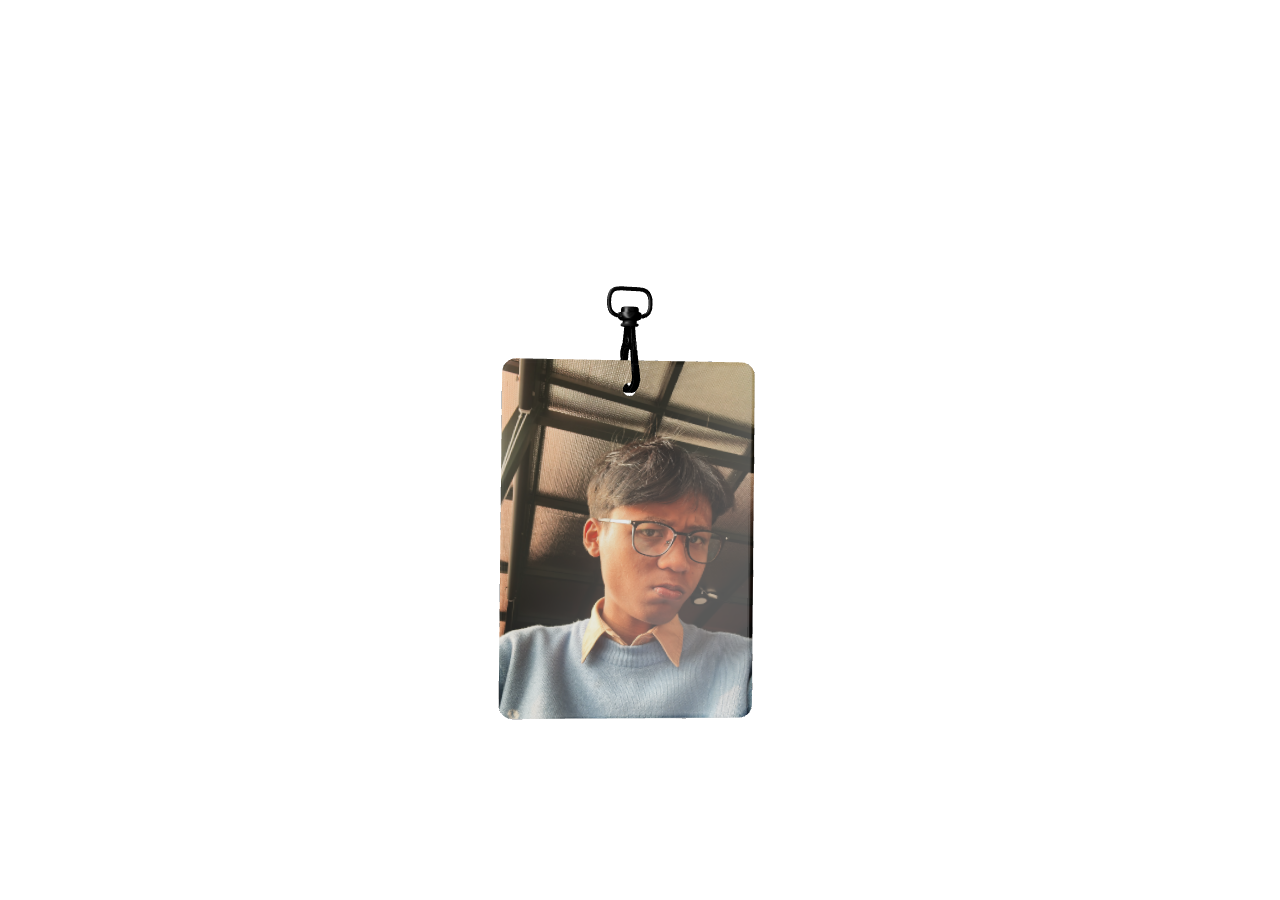
<file: lanyard/index.html>
<!doctype html>
<html lang="en">
  <head>
    <meta charset="UTF-8" />
    <link rel="icon" type="image/svg+xml" href="./favicon.svg" />
    <meta name="viewport" content="width=device-width, initial-scale=1.0" />
    <title>rb-lanyard</title>
    <script type="module" crossorigin src="./assets/index-B4bFygmz.js"></script>
    <link rel="stylesheet" crossorigin href="./assets/index-D2lzrmNi.css">
  </head>
  <body>
    <div id="root"></div>
  </body>
</html>
</file>
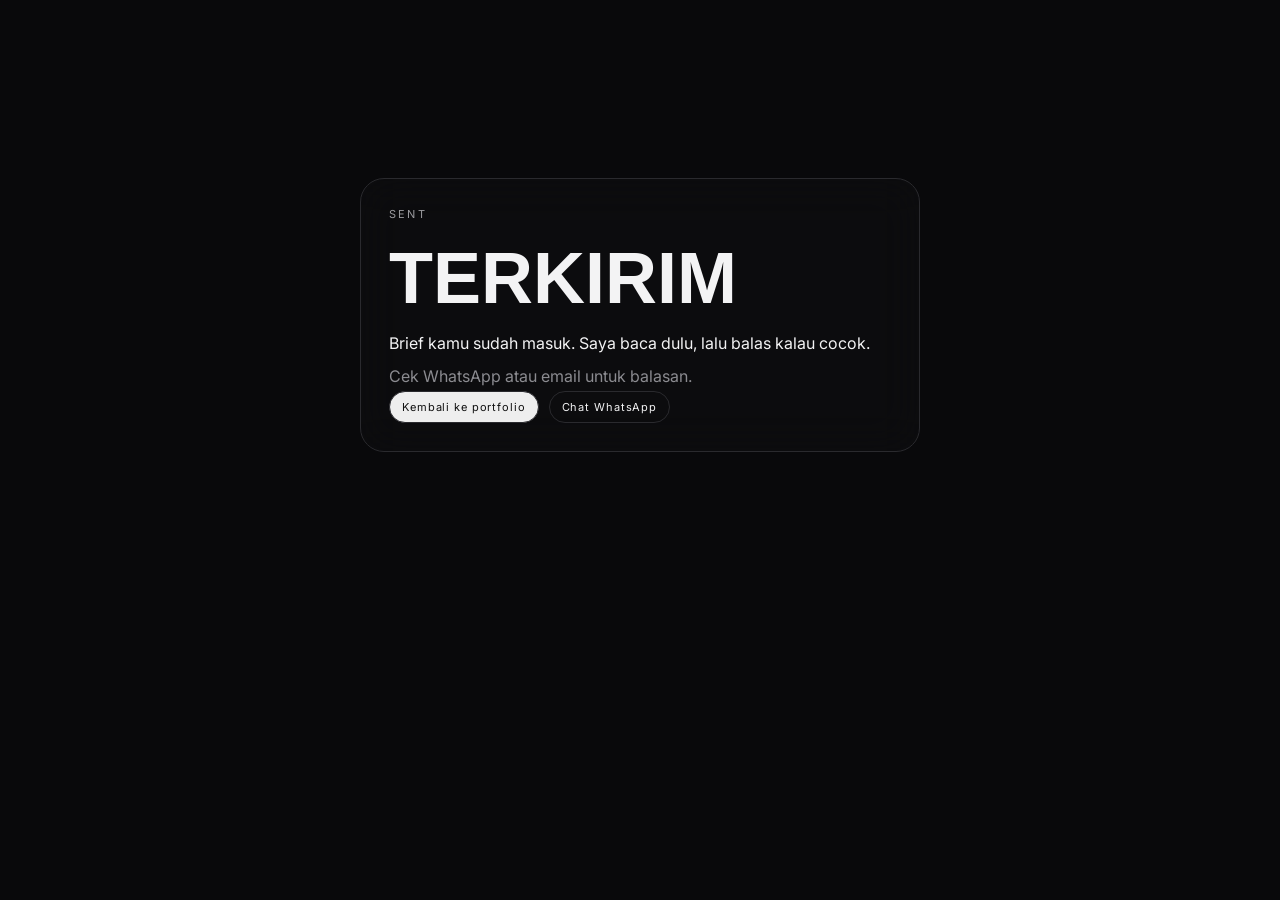
<file: thanks.html>
<!DOCTYPE html>
<html lang="id">
<head>
<meta charset="UTF-8"/>
<meta name="viewport" content="width=device-width, initial-scale=1.0"/>
<title>Pesan terkirim — Giarda Zahran</title>
<link rel="preconnect" href="https://fonts.googleapis.com"/>
<link href="https://fonts.googleapis.com/css2?family=Inter:wght@400;500;600&display=swap" rel="stylesheet"/>
<link rel="stylesheet" href="css/app.css"/>
</head>
<body class="ready">
<section class="thanks-page">
  <div class="glass-panel thanks-card">
    <div class="avail">SENT</div>
    <h2>TERKIRIM</h2>
    <p>Brief kamu sudah masuk. Saya baca dulu, lalu balas kalau cocok.</p>
    <p class="muted">Cek WhatsApp atau email untuk balasan.</p>
    <div class="row">
      <a class="chip solid" href="index.html">Kembali ke portfolio</a>
      <a class="ghost" href="https://wa.me/6282317796096?text=Halo%20Giarda%2C%20saya%20baru%20kirim%20brief%20lewat%20web." target="_blank" rel="noreferrer">Chat WhatsApp</a>
    </div>
  </div>
</section>
</body>
</html>
</file>
<file: lanyard/assets/index-D2lzrmNi.css>
.lanyard-wrapper{z-index:0;justify-content:center;align-items:center;width:100%;height:100%;min-height:100vh;display:flex;position:relative}html,body,#root{background:0 0;width:100%;height:100%;margin:0;overflow:hidden}
</file>
<file: css/app.css>
:root{--bg:#09090b;--ink:#f3f3f4;--mute:#8b8b90;--line:#222226;--soft:#141416;--nav:rgba(9,9,11,.7);--card:rgba(16,16,18,.72);--border:#2a2a2e}
html[data-theme="light"]{--bg:#f3f1ea;--ink:#161616;--mute:#5c5c5c;--line:#ddd8cc;--soft:#fff;--nav:rgba(243,241,234,.8);--card:#fff;--border:#d9d3c6}
*{box-sizing:border-box;margin:0;padding:0}
html,body{background:var(--bg);color:var(--ink);font-family:Inter,system-ui,sans-serif;transition:background .35s ease,color .35s ease}
body{overflow-x:hidden}
a{color:inherit;text-decoration:none}
button,input,textarea{font:inherit;color:inherit;background:none;border:0}
button{cursor:pointer}
img{display:block;max-width:100%}
.grid-bg{position:fixed;inset:0;z-index:0;pointer-events:none;background:
  radial-gradient(ellipse at 15% 0%,rgba(255,255,255,.07),transparent 40%),
  linear-gradient(var(--line) 1px,transparent 1px),
  linear-gradient(90deg,var(--line) 1px,transparent 1px);background-size:auto,70px 70px,70px 70px}
.progress{position:fixed;top:0;left:0;height:2px;width:0;background:#fff;z-index:90}
#intro{position:fixed;inset:0;z-index:80;background:#050506;display:grid;place-items:center}
#intro.out{animation:introOut .9s ease forwards}
.intro-icons{display:flex;gap:12px;justify-content:center;margin-bottom:22px}
.intro-icons i{width:46px;height:46px;border:1px solid #2c2c30;border-radius:50%;display:grid;place-items:center;font-style:normal;font-size:13px;opacity:0;animation:pop .55s ease forwards}
.intro-icons i:nth-child(2){animation-delay:.1s}
.intro-icons i:nth-child(3){animation-delay:.2s}
.intro-title{font-family:Anton,sans-serif;font-size:clamp(34px,6vw,58px);text-align:center;line-height:.95;opacity:0;animation:up .7s ease .2s forwards}
#enterBtn{display:block;margin:22px auto 0;border:1px solid #333;border-radius:999px;padding:9px 16px;letter-spacing:.14em;font-size:12px;color:#bbb;opacity:0;animation:up .7s ease .4s forwards}
@keyframes pop{from{opacity:0;transform:scale(.7)}to{opacity:1;transform:none}}
@keyframes up{from{opacity:0;transform:translateY(16px)}to{opacity:1;transform:none}}
@keyframes introOut{to{opacity:0;visibility:hidden}}
.wrap{position:relative;z-index:1}
.nav-wrap{position:fixed;top:16px;left:0;right:0;z-index:30;display:flex;justify-content:center;padding:0 16px}
nav{width:min(1160px,100%);display:flex;align-items:center;justify-content:space-between;gap:16px;padding:9px 14px 9px 18px;border:1px solid var(--border);border-radius:999px;background:var(--nav);backdrop-filter:blur(16px)}
.brand{letter-spacing:.18em;font-size:12px}
.links{display:flex;gap:20px;font-size:13px;color:#b5b5b8}
.nav-actions{display:flex;gap:8px}
.chip,.ghost{height:32px;padding:0 12px;border:1px solid var(--border);border-radius:999px;display:grid;place-items:center;font-size:11px;letter-spacing:.08em}
.chip.solid{background:#eee;color:#111}
.hero{min-height:100vh;display:grid;grid-template-columns:1.1fr .9fr;gap:12px;padding:130px 8vw 40px;align-items:center}
.avail{letter-spacing:.2em;font-size:11px;color:#9a9a9e;margin-bottom:16px}
h1{font-family:Inter,sans-serif;font-size:clamp(40px,5.4vw,72px);line-height:1.05;font-weight:700;letter-spacing:-.03em;text-transform:uppercase;color:inherit}
h1 .dim{color:inherit;opacity:1}
.role{margin:20px 0 10px;font-size:18px;min-height:26px}
.lead{max-width:440px;color:var(--mute);line-height:1.7;font-size:14px}
.pills{display:flex;gap:8px;flex-wrap:wrap;margin:20px 0}
.pills span{border:1px solid var(--border);border-radius:999px;padding:6px 11px;font-size:12px;background:color-mix(in srgb, var(--card) 55%, transparent);backdrop-filter:blur(10px)}
.notes{color:#7a7a80;font-size:12px;line-height:1.9}
.hero > div:first-child{
  position:relative;z-index:1;
  background:color-mix(in srgb, var(--bg) 62%, transparent);
  backdrop-filter:blur(22px) saturate(1.2);
  -webkit-backdrop-filter:blur(22px) saturate(1.2);
  border:1px solid color-mix(in srgb, var(--border) 80%, transparent);
  border-radius:28px;
  padding:28px 26px;
}
.id-col{position:relative;min-height:640px;z-index:12;touch-action:none;cursor:grab;perspective:1100px}
.id-col.is-drag{cursor:grabbing}
#id3d{position:absolute;inset:0;width:100%;height:100%;touch-action:none;z-index:6;pointer-events:auto}
.lanyard-html{position:absolute;inset:0;z-index:2;pointer-events:none;transform-origin:50% 0}
.card-hit{position:absolute;inset:0;z-index:20;cursor:grab;touch-action:none;background:transparent}
.strap-hang,.clip,.card-swing,.lanyard-html{display:none!important}
.clip{position:absolute;left:50%;top:186px;width:28px;height:18px;margin-left:-14px;background:#1a1a1a;border:2px solid #2c2c2c;border-radius:4px;z-index:6}
.card-swing{position:absolute;left:50%;top:196px;width:220px;margin-left:-110px;transform-origin:50% 0;z-index:4}
.badge{background:#eee;border-radius:18px;padding:10px;box-shadow:0 22px 36px rgba(0,0,0,.28)}
.badge:after{content:"";position:absolute;inset:0;border-radius:18px;background:linear-gradient(115deg,transparent 35%,rgba(255,255,255,.38) 50%,transparent 65%);pointer-events:none;mix-blend-mode:screen}
.badge img{width:100%;height:300px;object-fit:cover;border-radius:12px}
.lanyard-html.hide{opacity:0;pointer-events:none}
.hint{position:absolute;bottom:10px;width:100%;text-align:center;font-size:11px;letter-spacing:.16em;color:#666;pointer-events:none;z-index:4}
.scroll-ind{text-align:center;letter-spacing:.28em;font-size:11px;color:#666;padding:8px 0 40px}
section{padding:100px 8vw}
h2{font-family:Anton,sans-serif;font-size:clamp(40px,6vw,72px);margin-bottom:14px}
.muted{color:var(--mute);max-width:560px;line-height:1.7}
.stage{height:72vh;min-height:480px;border:1px solid #26262a;border-radius:24px;overflow:hidden;margin-top:28px;position:relative;background:#0b0b0d}
#world{position:absolute;inset:0;width:100%;height:100%;touch-action:none}
.work-copy{margin-top:22px;max-width:640px}
.work-copy h3{font-size:28px;margin:8px 0}
.grid3,.feat-grid,.quotes{display:grid;gap:14px;margin-top:28px}
.grid3{grid-template-columns:repeat(3,1fr)}
.feat-grid{grid-template-columns:repeat(5,1fr)}
.quotes{grid-template-columns:repeat(3,1fr)}
.card,.feat,.quote,.item,.stage,.work-copy,.cert,.faq,.proj,.palette-box{
  border:1px solid var(--border);
  border-radius:18px;
  padding:22px;
  background:color-mix(in srgb, var(--card) 68%, transparent);
  backdrop-filter:blur(20px) saturate(1.25);
  -webkit-backdrop-filter:blur(20px) saturate(1.25);
}
.k{color:#9a9a9e;letter-spacing:.16em;font-size:11px}
.faq{border-top:1px solid #26262a}
.faq button{width:100%;text-align:left;padding:16px 0;display:flex;justify-content:space-between}
.faq .a{display:none;color:var(--mute);padding-bottom:14px}
.faq.open .a{display:block}
.proj{display:grid;grid-template-columns:70px 1fr auto;gap:16px;padding:22px 0;border-top:1px solid #26262a}
.glass-panel{
  max-width:640px;
  padding:28px;
  border-radius:24px;
  border:1px solid var(--border);
  background:color-mix(in srgb, var(--card) 72%, transparent);
  backdrop-filter:blur(22px) saturate(1.25);
  -webkit-backdrop-filter:blur(22px) saturate(1.25);
}
form{display:grid;gap:10px;max-width:520px;margin-top:20px}
input,textarea{
  border:1px solid var(--border);
  border-radius:12px;
  padding:12px;
  background:color-mix(in srgb, var(--card) 55%, transparent);
  backdrop-filter:blur(12px);
}
textarea{min-height:120px}
.row{display:flex;gap:10px;flex-wrap:wrap}
footer{padding:20px 8vw 48px;color:#777;display:flex;justify-content:space-between}
[x-cloak]{display:none!important}
 .palette{display:grid;position:fixed;inset:0;z-index:120;background:rgba(0,0,0,.55);place-items:start center;padding-top:14vh}
.palette-box{width:min(520px,92vw);background:#121214;border:1px solid #2a2a2e;border-radius:16px;overflow:hidden}
.palette input{width:100%;padding:14px;border-bottom:1px solid #2a2a2e}
.palette a{display:block;padding:12px 14px;color:#9a9a9e}
.search{width:100%;margin:16px 0;border:1px solid #333;border-radius:12px;padding:12px}
.cursor{position:fixed;width:10px;height:10px;border-radius:50%;background:#fff;pointer-events:none;z-index:100;mix-blend-mode:difference;transform:translate(-50%,-50%)}
@media(max-width:900px){
  .links{display:none}
  .hero,.grid3,.feat-grid,.quotes,.proj{grid-template-columns:1fr}
  .feat-grid{grid-template-columns:1fr 1fr}
  .hero{min-height:auto;padding:110px 20px 28px;gap:20px}
  .id-col{min-height:420px}
  nav{padding:8px 10px;gap:8px;border-radius:20px}
  .nav-actions{flex-wrap:wrap;justify-content:flex-end}
  .search-btn span{display:none}
  form .row{flex-wrap:wrap}
  section{padding:56px 20px}
  .feat-grid{gap:10px}
}
@media(max-width:560px){
  .feat-grid{grid-template-columns:1fr}
  h1{font-size:clamp(32px,12vw,48px)}
  h2{font-size:clamp(28px,10vw,40px)}
  .certs{grid-template-columns:1fr}
}
@media(pointer:coarse){.cursor{display:none}}

.certs{display:grid;grid-template-columns:repeat(auto-fill,minmax(280px,1fr));gap:18px;margin-top:28px}
.cert{margin:0;border:1px solid #26262a;border-radius:16px;overflow:hidden;background:#101012;cursor:zoom-in}
.cert img{width:100%;aspect-ratio:16/11;object-fit:cover;background:#fff}
.cert figcaption{padding:14px 16px 16px;display:grid;gap:4px}
.cert figcaption b{font-size:16px}
.cert figcaption span,.cert figcaption a{font-size:12px;color:#8b8b90}
.cert figcaption a{text-decoration:underline}
.lightbox{display:none;position:fixed;inset:0;z-index:200;background:rgba(0,0,0,.9);place-items:center;padding:24px;cursor:zoom-out}
.lightbox.is-on{display:grid}
#certZoom img{max-width:min(980px,92vw);max-height:78vh;border-radius:10px;background:#fff}
.lightbox img{max-width:min(980px,92vw);max-height:78vh;border-radius:8px;background:#fff}
.lightbox > div{margin-top:12px;text-align:center}


.search-btn{display:flex;align-items:center;gap:8px;padding:0 12px}
.search-btn svg{flex:0 0 auto}

.wa-btn{display:inline-flex;align-items:center;gap:8px;background:#25D366!important;color:#07210f!important;border-color:#25D366!important}
.wa-btn svg{flex:0 0 auto}

.thanks-page{min-height:70vh;display:grid;place-items:center;padding:48px 16px}
.thanks-card{max-width:560px;width:min(560px,92vw);padding:28px}
.thanks-card p{margin:10px 0 0;max-width:none}

.silk-bg,.shapegrid-bg{position:fixed;inset:0;z-index:0;pointer-events:none}
.silk-canvas,.shapegrid-canvas{width:100%;height:100%;display:block}
.wrap{position:relative;z-index:1}
</file>
